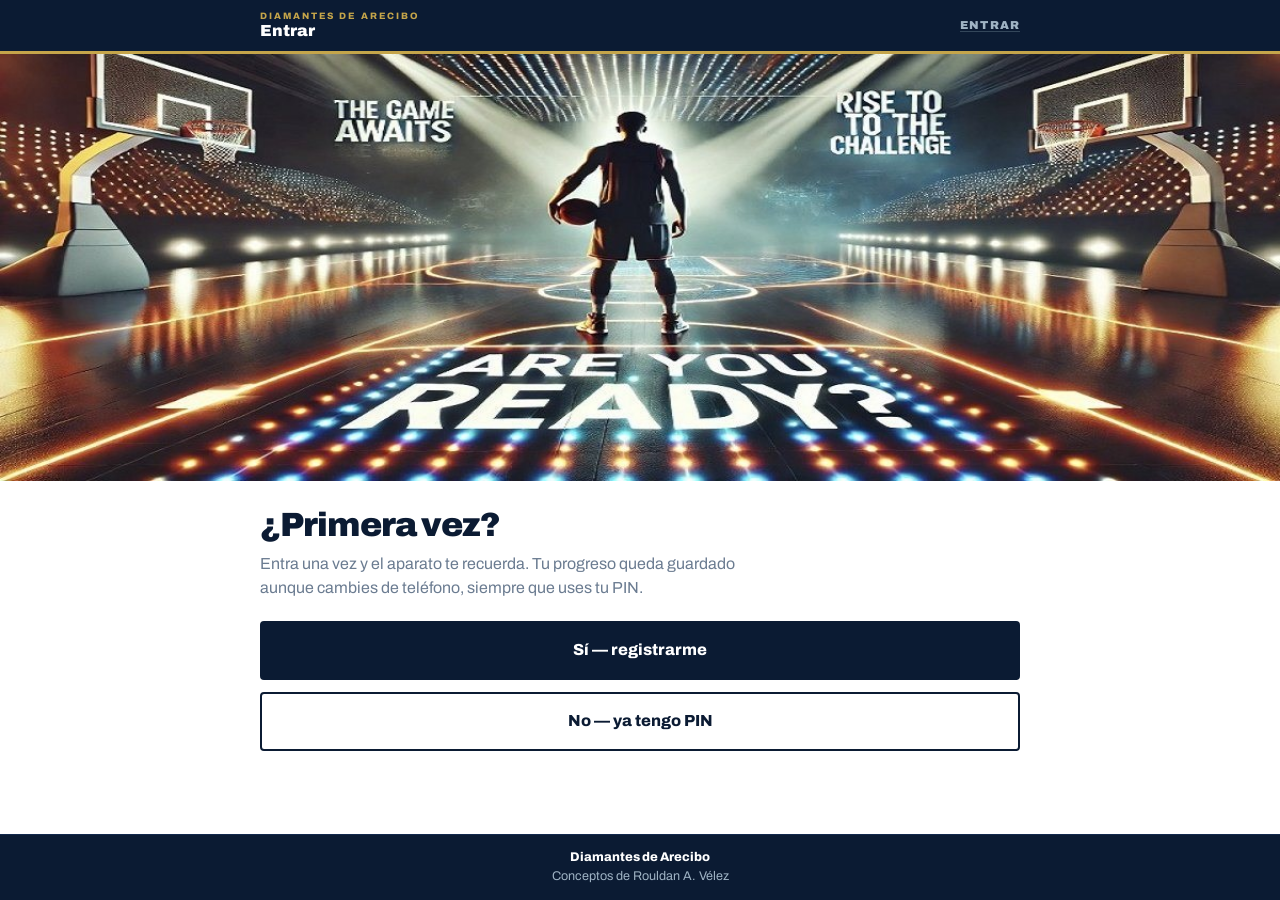
<file: index.html>
<!doctype html>
<html lang="es">
<head>
<meta charset="utf-8">
<meta name="viewport" content="width=device-width,initial-scale=1,viewport-fit=cover">
<title>Entrar · Diamantes de Arecibo</title>
<link rel="preconnect" href="https://fonts.googleapis.com">
<link rel="preconnect" href="https://fonts.gstatic.com" crossorigin>
<link href="https://fonts.googleapis.com/css2?family=Archivo:wght@400;500;700;800;900&display=swap" rel="stylesheet">
<link rel="stylesheet" href="shared.css">
<style>
/* El banner va pegado a la barra y ocupa todo el ancho. */
.hero{display:block;width:100%;height:auto;margin:0 0 4px}
main .wrap{padding-top:clamp(14px,3vw,22px)}
</style>
</head>
<body>

<header><div class="wrap bar"></div></header>

<main>
  <img class="hero" src="ready.jpg" alt="Are you ready?">
  <div class="wrap" id="app"></div>
</main>

<footer>
  <b>Diamantes de Arecibo</b>
  Conceptos de Rouldan A. Vélez
</footer>

<script src="dia.js"></script>
<script>
chrome({ title:'Entrar' });

// Already signed in on this device? Go straight to the academy.
(function(){
  var p = me();
  if (p){
    var n = new URLSearchParams(location.search).get('next');
    location.replace(n || 'academia.html');
  }
})();

var next = new URLSearchParams(location.search).get('next') || 'academia.html';
var app = document.getElementById('app');
var mode = null;   // null = escoger, 'new' = registrarse, 'back' = entrar

function draw(){
  if (mode === null){
    app.innerHTML =
      '<h1>¿Primera vez?</h1>' +
      '<p class="lede">Entra una vez y el aparato te recuerda. Tu progreso queda guardado ' +
        'aunque cambies de teléfono, siempre que uses tu PIN.</p>' +
      '<button class="btn" onclick="go(\'new\')">Sí — registrarme</button>' +
      '<button class="btn line" onclick="go(\'back\')">No — ya tengo PIN</button>';
    return;
  }

  if (mode === 'back'){
    app.innerHTML =
      '<h1>Bienvenido de vuelta</h1>' +
      '<label for="pin">Tu PIN</label>' +
      '<input id="pin" class="pin" type="tel" inputmode="numeric" maxlength="4" placeholder="····">' +
      '<div id="nameWrap" style="display:none">' +
        '<label for="name2">Tu nombre</label>' +
        '<input id="name2" type="text" maxlength="40" placeholder="Nombre y apellido">' +
      '</div>' +
      '<button class="btn" onclick="signIn()">Entrar</button>' +
      '<p class="msg" id="msg"></p>' +
      '<button class="btn line" onclick="go(null)">← Atrás</button>';
    return;
  }

  app.innerHTML =
    '<h1>Registrarte</h1>' +
    '<label for="name">Tu nombre</label>' +
    '<input id="name" type="text" maxlength="40" placeholder="Nombre y apellido" autocomplete="name">' +
    '<label for="team">Tu equipo o categoría</label>' +
    '<input id="team" type="text" maxlength="30" placeholder="U14, Varsity, etc.">' +
    '<label for="pin">Escoge un PIN de 4 números</label>' +
    '<input id="pin" class="pin" type="tel" inputmode="numeric" maxlength="4" placeholder="····">' +
    '<p class="mute" style="font-size:.84rem;margin-top:6px">Escoge números que recuerdes. ' +
      'Es lo que usas para entrar desde otro aparato.</p>' +
    '<button class="btn" onclick="join()">Empezar</button>' +
    '<p class="msg" id="msg"></p>' +
    '<button class="btn line" onclick="go(null)">← Atrás</button>';
}

function go(m){ mode = m; draw(); }

function say(text, cls){
  var el = document.getElementById('msg');
  if (el){ el.textContent = text; el.className = 'msg ' + (cls || ''); }
}

function join(){
  var name = document.getElementById('name').value.trim();
  var team = document.getElementById('team').value.trim();
  var pin  = document.getElementById('pin').value.trim();

  if (name.length < 2) return say('Escribe tu nombre.', 'bad');
  if (!/^\d{4}$/.test(pin)) return say('El PIN son 4 números.', 'bad');

  say('Un momento…');
  rpc('dia_join', { p_name: name, p_team: team, p_pin: pin })
    .then(function(r){
      if (!r || !r.ok){
        if (r && r.reason === 'exists') return say('Ese nombre ya está registrado. Entra con tu PIN.', 'bad');
        return say('No se pudo registrar. Intenta otra vez.', 'bad');
      }
      setMe({ id: r.id, name: r.name });
      location.href = next;
    })
    .catch(function(e){ console.error(e); say('No se pudo registrar. Intenta otra vez.', 'bad'); });
}

function signIn(){
  var pin = document.getElementById('pin').value.trim();
  var nameEl = document.getElementById('name2');
  var name = nameEl ? nameEl.value.trim() : '';

  if (!/^\d{4}$/.test(pin)) return say('El PIN son 4 números.', 'bad');

  say('Un momento…');
  rpc('dia_sign_in', { p_pin: pin, p_name: name || null })
    .then(function(r){
      if (!r || !r.ok){
        // more than one player chose the same PIN, which is normal
        if (r && r.reason === 'name'){
          document.getElementById('nameWrap').style.display = 'block';
          return say('Más de uno usa ese PIN. ¿Cuál es tu nombre?', 'bad');
        }
        return say('No encontramos ese PIN.', 'bad');
      }
      setMe({ id: r.id, name: r.name });
      location.href = next;
    })
    .catch(function(e){ console.error(e); say('No se pudo entrar. Intenta otra vez.', 'bad'); });
}

draw();
</script>
</body>
</html>
</file>
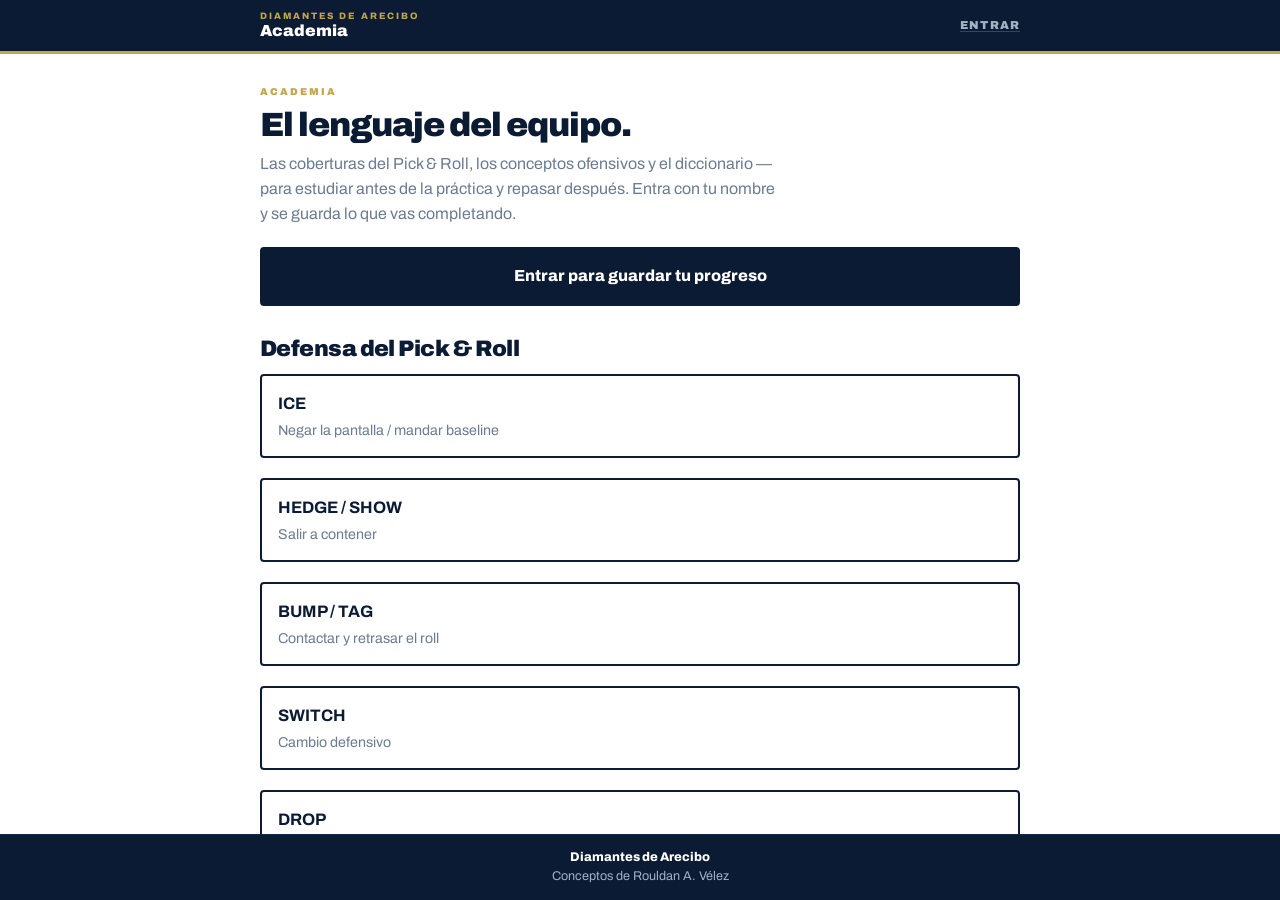
<file: academia.html>
<!doctype html>
<html lang="es">
<head>
<meta charset="utf-8">
<meta name="viewport" content="width=device-width,initial-scale=1,viewport-fit=cover">
<title>Academia Diamantes de Arecibo</title>
<meta name="description" content="Los conceptos del equipo, para estudiar y practicar: coberturas del Pick & Roll, conceptos ofensivos y el diccionario.">
<link rel="preconnect" href="https://fonts.googleapis.com">
<link rel="preconnect" href="https://fonts.gstatic.com" crossorigin>
<link href="https://fonts.googleapis.com/css2?family=Archivo:wght@400;500;700;800;900&display=swap" rel="stylesheet">
<link rel="stylesheet" href="shared.css">
</head>
<body>

<header><div class="wrap bar"></div></header>

<main>
  <div class="wrap">
    <div class="kick">Academia</div>
    <h1>El lenguaje del equipo.</h1>
    <p class="lede">Las coberturas del Pick &amp; Roll, los conceptos ofensivos y el diccionario —
      para estudiar antes de la práctica y repasar después. Entra con tu nombre y se guarda lo que
      vas completando.</p>

    <div id="hello"></div>

    <h2>Defensa del Pick &amp; Roll</h2>
    <div class="grid" id="def"></div>

    <h2>Ataque</h2>
    <div class="grid" id="off"></div>

    <h2>Ponte a prueba</h2>
    <a class="card" href="quiz.html">
      <b>Preguntas</b>
      <span>32 preguntas con explicación, en el lenguaje del equipo</span>
    </a>
    <a class="card" href="coach.html">
      <b>Para el coach</b>
      <span>Quién ha estudiado qué, y los resultados del equipo</span>
    </a>
  </div>
</main>

<footer>
  <b>Diamantes de Arecibo</b>
  Conceptos de Rouldan A. Vélez
</footer>

<script src="dia.js"></script>
<script src="lessons.js"></script>
<script>
var p = chrome({ title:'Academia' });
var done = seenLocally();

document.getElementById('hello').innerHTML = p
  ? ''
  : '<a class="btn" href="index.html">Entrar para guardar tu progreso</a>';

function cardFor(l){
  return '<a class="card" href="leccion.html?l=' + l.id + '">' +
           '<b>' + l.name + (done[l.id] ? ' <span class="done">✓</span>' : '') + '</b>' +
           '<span>' + (l.sub || l.blurb) + '</span>' +
         '</a>';
}

document.getElementById('def').innerHTML =
  LESSONS.filter(function(l){ return l.side === 'DEF'; }).map(cardFor).join('');
document.getElementById('off').innerHTML =
  LESSONS.filter(function(l){ return l.side === 'OFF'; }).map(cardFor).join('');
</script>
</body>
</html>
</file>
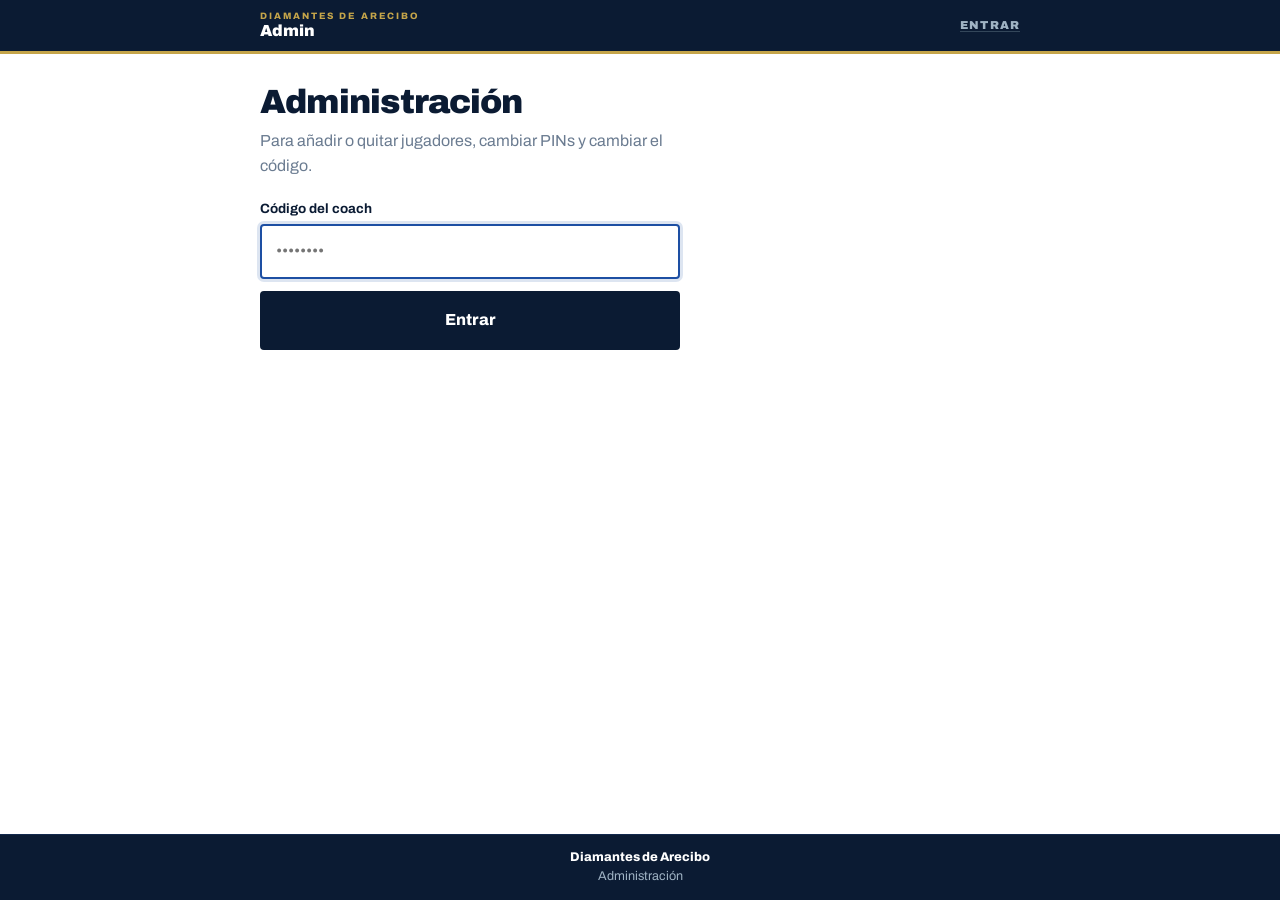
<file: admin.html>
<!doctype html>
<html lang="es">
<head>
<meta charset="utf-8">
<meta name="viewport" content="width=device-width,initial-scale=1,viewport-fit=cover">
<title>Admin · Diamantes de Arecibo</title>
<link rel="preconnect" href="https://fonts.googleapis.com">
<link rel="preconnect" href="https://fonts.gstatic.com" crossorigin>
<link href="https://fonts.googleapis.com/css2?family=Archivo:wght@400;500;700;800;900&display=swap" rel="stylesheet">
<link rel="stylesheet" href="shared.css">
<style>
.mini{border:1.5px solid var(--line);background:#fff;color:var(--ink);border-radius:3px;
  padding:6px 10px;font:inherit;font-size:.76rem;font-weight:800;cursor:pointer}
.mini:hover{border-color:var(--ink)}
.mini.bad{color:var(--bad);border-color:rgba(168,50,63,.35)}
.mini.bad:hover{border-color:var(--bad)}
.lock{max-width:420px}
.panel{border:2px solid var(--line);border-radius:4px;padding:16px 18px;margin:14px 0}
.panel h3{margin:0 0 4px}
.panel p{font-size:.9rem;color:var(--mute)}
</style>
</head>
<body>

<header><div class="wrap bar"></div></header>

<main>
  <div class="wrap" id="app"><p class="mute">Cargando…</p></div>
</main>

<footer>
  <b>Diamantes de Arecibo</b>
  Administración
</footer>

<script src="dia.js"></script>
<script>
chrome({ title:'Admin' });

// El código vive sólo en esta pestaña. Cerrar la pestaña lo olvida,
// que es lo que queremos en una computadora compartida.
function code(){ try { return sessionStorage.getItem('dia-coach') || ''; } catch(e){ return ''; } }
function keep(c){ try { sessionStorage.setItem('dia-coach', c); } catch(e){} }
function forget(){ try { sessionStorage.removeItem('dia-coach'); } catch(e){} }

var app = document.getElementById('app');

function say(text, cls){
  var el = document.getElementById('msg');
  if (el){ el.textContent = text; el.className = 'msg ' + (cls || ''); }
}

// ---------- la puerta ----------
function lock(){
  app.innerHTML =
    '<div class="lock">' +
      '<h1>Administración</h1>' +
      '<p class="lede">Para añadir o quitar jugadores, cambiar PINs y cambiar el código.</p>' +
      '<label for="c">Código del coach</label>' +
      '<input id="c" type="password" placeholder="••••••••">' +
      '<button class="btn" onclick="unlock()">Entrar</button>' +
      '<p class="msg" id="msg"></p>' +
    '</div>';
  var el = document.getElementById('c');
  el.focus();
  el.addEventListener('keydown', function(e){ if (e.key === 'Enter') unlock(); });
}

var ROLE = { admin:false, coach:false };

function unlock(){
  var c = (document.getElementById('c').value || '').trim();
  if (!c) return say('Escribe el código.', 'bad');

  say('Un momento…');
  rpc('dia_who', { p_code: c })
    .then(function(r){
      if (!r || (!r.admin && !r.coach)) return say('Código incorrecto.', 'bad');
      ROLE = { admin: !!r.admin, coach: !!r.coach };
      keep(c);
      try { sessionStorage.setItem('dia-role', JSON.stringify(ROLE)); } catch(e){}
      load();
    })
    .catch(function(e){ console.error(e); say('No se pudo verificar.', 'bad'); });
}

// ---------- la página ----------
function load(){
  app.innerHTML = '<p class="mute">Cargando…</p>';

  Promise.all([
    api('dia_players?select=id,name,team,created_at&order=name.asc'),
    api('dia_progress?select=player_id,lesson'),
    api('dia_quiz?select=player_id,correct,total')
  ])
  .then(function(res){
    var players = res[0] || [], progress = res[1] || [], quizzes = res[2] || [];

    var lessons = {}, best = {};
    progress.forEach(function(r){
      (lessons[r.player_id] = lessons[r.player_id] || {})[r.lesson] = 1;
    });
    quizzes.forEach(function(q){
      var pct = Math.round(q.correct / Math.max(1, q.total) * 100);
      if (!best[q.player_id] || pct > best[q.player_id]) best[q.player_id] = pct;
    });

    app.innerHTML =
      '<h1>Administración</h1>' +
      '<p class="lede">' + players.length + ' jugador' + (players.length === 1 ? '' : 'es') +
        ' registrado' + (players.length === 1 ? '' : 's') + '. ' +
        (ROLE.admin ? 'Entraste como admin.' : 'Entraste como coach.') + '</p>' +

      '<button class="btn" onclick="addPlayer()">+ Añadir jugador</button>' +

      (players.length
        ? '<table><tr><th>Jugador</th><th>Equipo</th><th>Lecc.</th><th>Nota</th><th></th></tr>' +
            players.map(function(p){
              var n = Object.keys(lessons[p.id] || {}).length;
              return '<tr>' +
                '<td><b>' + esc(p.name) + '</b></td>' +
                '<td class="mute">' + esc(p.team || '—') + '</td>' +
                '<td>' + n + '</td>' +
                '<td>' + (best[p.id] === undefined ? '<span class="mute">—</span>' : best[p.id] + '%') + '</td>' +
                '<td style="white-space:nowrap">' +
                  '<button class="mini" onclick="resetPin(\'' + p.id + '\',' + q(p.name) + ')">PIN</button> ' +
                  '<button class="mini bad" onclick="removePlayer(\'' + p.id + '\',' + q(p.name) + ')">Borrar</button>' +
                '</td>' +
              '</tr>';
            }).join('') +
          '</table>'
        : '<p class="mute">Todavía no hay nadie.</p>') +

      (ROLE.admin
        ? '<div class="panel">' +
            '<h3>Código del coach</h3>' +
            '<p>El que usa el coach para entrar aquí. Sólo tú puedes cambiarlo.</p>' +
            '<label for="n1">Código nuevo del coach</label>' +
            '<input id="n1" type="password" placeholder="mínimo 4 caracteres">' +
            '<button class="btn line" onclick="changeCode()">Cambiar el del coach</button>' +
          '</div>' +
          '<div class="panel">' +
            '<h3>Tu código de admin</h3>' +
            '<p>El tuyo. Apúntalo: no se puede recuperar.</p>' +
            '<label for="n2">Código nuevo de admin</label>' +
            '<input id="n2" type="password" placeholder="mínimo 6 caracteres">' +
            '<button class="btn line" onclick="changeAdmin()">Cambiar el mío</button>' +
          '</div>'
        : '') +

      '<p class="msg" id="msg"></p>' +
      '<button class="btn line" onclick="out()">Cerrar sesión de admin</button>' +
      '<a class="btn line" href="coach.html">Ver el panel del coach</a>';
  })
  .catch(function(e){
    console.error(e);
    app.innerHTML = '<p class="mute">No se pudieron cargar los datos.</p>';
  });
}

function call(fn, args){
  args.p_code = code();
  return rpc(fn, args).then(function(r){
    if (r && r.ok === false && r.reason === 'code'){
      forget();
      lock();
      say('El código cambió. Entra otra vez.', 'bad');
      return null;
    }
    return r;
  });
}

function addPlayer(){
  var name = prompt('Nombre del jugador:');
  if (!name) return;
  var team = prompt('Equipo o categoría (opcional):') || '';
  var pin  = prompt('PIN de 4 números (opcional):') || '';

  call('dia_coach_add', { p_name: name, p_team: team, p_pin: pin })
    .then(function(r){
      if (!r) return;
      if (!r.ok) return alert(r.reason === 'exists' ? 'Ese nombre ya existe.' : 'No se pudo añadir.');
      load();
    })
    .catch(function(e){ console.error(e); alert('No se pudo añadir.'); });
}

function removePlayer(id, name){
  if (!confirm('¿Borrar a ' + name + '? Se pierde su progreso y sus notas.')) return;
  call('dia_coach_remove', { p_player: id })
    .then(function(r){ if (r && r.ok) load(); })
    .catch(function(e){ console.error(e); alert('No se pudo borrar.'); });
}

function resetPin(id, name){
  var pin = prompt('PIN nuevo para ' + name + ' (4 números, o vacío para quitarlo):');
  if (pin === null) return;
  if (pin && !/^\d{4}$/.test(pin)) return alert('El PIN son 4 números.');
  call('dia_coach_pin', { p_player: id, p_pin: pin })
    .then(function(r){ if (r && r.ok) alert('PIN cambiado.'); })
    .catch(function(e){ console.error(e); alert('No se pudo cambiar.'); });
}

function changeCode(){
  var nuevo = (document.getElementById('n1').value || '').trim();
  if (nuevo.length < 4) return say('El código del coach necesita al menos 4 caracteres.', 'bad');

  rpc('dia_set_code', { p_code: code(), p_new: nuevo })
    .then(function(r){
      if (!r || !r.ok){
        return say(r && r.reason === 'short' ? 'Demasiado corto.' : 'No se pudo cambiar.', 'bad');
      }
      document.getElementById('n1').value = '';
      say('Código del coach cambiado. Díselo.', 'ok');
    })
    .catch(function(e){ console.error(e); say('No se pudo cambiar.', 'bad'); });
}

function changeAdmin(){
  var nuevo = (document.getElementById('n2').value || '').trim();
  if (nuevo.length < 6) return say('Tu código necesita al menos 6 caracteres.', 'bad');

  rpc('dia_set_admin', { p_code: code(), p_new: nuevo })
    .then(function(r){
      if (!r || !r.ok){
        return say(r && r.reason === 'short' ? 'Demasiado corto.' : 'No se pudo cambiar.', 'bad');
      }
      keep(nuevo);                       // sigues dentro con el nuevo
      document.getElementById('n2').value = '';
      say('Tu código cambió. Apúntalo — no se puede recuperar.', 'ok');
    })
    .catch(function(e){ console.error(e); say('No se pudo cambiar.', 'bad'); });
}

function out(){
  forget();
  try { sessionStorage.removeItem('dia-role'); } catch(e){}
  ROLE = { admin:false, coach:false };
  lock();
}

function q(s){ return "'" + String(s).replace(/\\/g,'\\\\').replace(/'/g,"\\'") + "'"; }

function esc(s){
  return String(s == null ? '' : s).replace(/[&<>"']/g, function(m){
    return { '&':'&amp;', '<':'&lt;', '>':'&gt;', '"':'&quot;', "'":'&#39;' }[m];
  });
}

// vuelve directo si el código sigue en esta pestaña
if (code()){
  try { ROLE = JSON.parse(sessionStorage.getItem('dia-role') || 'null') || ROLE; } catch(e){}
  load();
} else {
  lock();
}
</script>
</body>
</html>
</file>
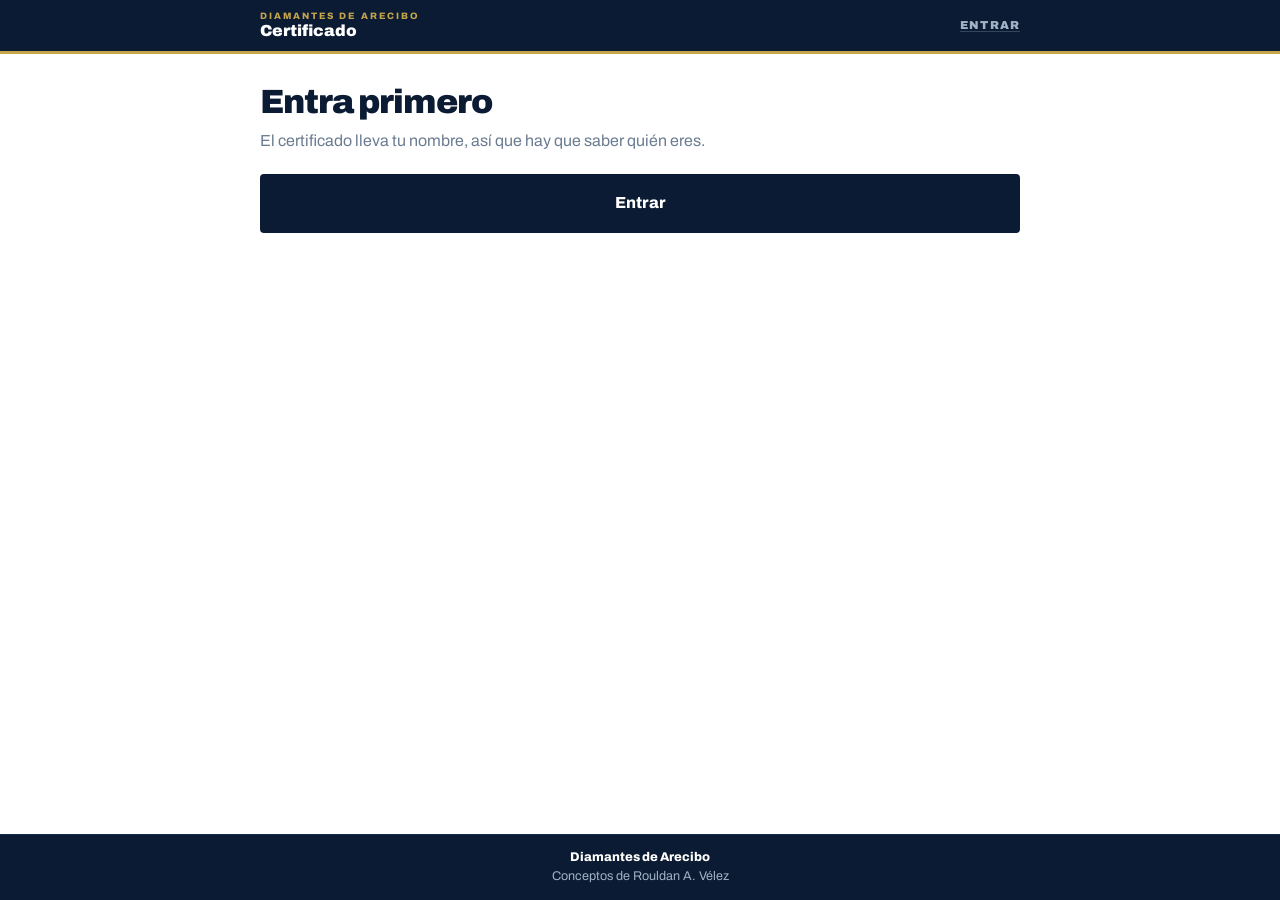
<file: certificado.html>
<!doctype html>
<html lang="es">
<head>
<meta charset="utf-8">
<meta name="viewport" content="width=device-width,initial-scale=1,viewport-fit=cover">
<title>Certificado · Diamantes de Arecibo</title>
<link rel="preconnect" href="https://fonts.googleapis.com">
<link rel="preconnect" href="https://fonts.gstatic.com" crossorigin>
<link href="https://fonts.googleapis.com/css2?family=Archivo:wght@400;500;700;800;900&display=swap" rel="stylesheet">
<link rel="stylesheet" href="shared.css">
<style>
/* El certificado: pensado para verse en pantalla y para imprimir. */
.cert{
  border:3px solid var(--ink);border-radius:6px;padding:clamp(22px,5vw,40px);
  text-align:center;background:#fff;position:relative;margin:6px 0 16px;
}
.cert::after{
  content:'';position:absolute;inset:9px;border:1px solid var(--gold);border-radius:3px;
  pointer-events:none;
}
.cert .crest{font-size:.6rem;font-weight:900;letter-spacing:.3em;text-transform:uppercase;
  color:var(--gold);margin-bottom:14px}
.cert .what{font-size:.7rem;font-weight:900;letter-spacing:.24em;text-transform:uppercase;
  color:var(--mute);margin-bottom:6px}
.cert .who{font-size:clamp(1.6rem,6vw,2.6rem);font-weight:900;letter-spacing:-.03em;
  line-height:1.1;margin:0 0 4px}
.cert .rule{width:70px;height:3px;background:var(--gold);margin:14px auto}
.cert .set{font-size:clamp(1.05rem,3.2vw,1.3rem);font-weight:800;margin-bottom:4px}
.cert .score{font-size:.95rem;color:var(--mute)}
.cert .feet{display:flex;justify-content:space-between;gap:14px;margin-top:26px;
  font-size:.74rem;color:var(--mute);text-align:left;flex-wrap:wrap}
.cert .feet b{display:block;color:var(--ink);font-size:.82rem}
@media print{
  html,body{height:auto;overflow:visible;background:#fff}
  header,footer,.noprint{display:none!important}
  main{overflow:visible}
  main .wrap{padding:0}
  .cert{border-color:#000}
}
</style>
</head>
<body>

<header><div class="wrap bar"></div></header>

<main>
  <div class="wrap" id="app"></div>
</main>

<footer>
  <b>Diamantes de Arecibo</b>
  Conceptos de Rouldan A. Vélez
</footer>

<script src="dia.js"></script>
<script>
chrome({ title:'Certificado' });

var SET_NAMES = {
  all:   'Conceptos del Pick & Roll — completo',
  def:   'Defensa del Pick & Roll',
  off:   'Conceptos ofensivos',
  quick: 'Repaso rápido'
};

var q = new URLSearchParams(location.search);
var setKey = q.get('s') || 'all';
var correct = parseInt(q.get('c'), 10);
var total = parseInt(q.get('t'), 10);
var p = me();
var app = document.getElementById('app');

var pct = (total > 0) ? Math.round(correct / total * 100) : 0;

if (!p){
  app.innerHTML = '<h1>Entra primero</h1>' +
    '<p class="lede">El certificado lleva tu nombre, así que hay que saber quién eres.</p>' +
    '<a class="btn" href="index.html?next=quiz.html">Entrar</a>';
} else if (!(total > 0) || pct < 80){
  app.innerHTML = '<h1>Todavía no</h1>' +
    '<p class="lede">El certificado se gana con 80% o más en un grupo de preguntas.</p>' +
    '<a class="btn" href="quiz.html">Hacer las preguntas</a>';
} else {
  var hoy = new Date().toLocaleDateString('es-PR', { day:'numeric', month:'long', year:'numeric' });

  app.innerHTML =
    '<div class="cert">' +
      '<div class="crest">Diamantes de Arecibo</div>' +
      '<div class="what">Certificado de dominio</div>' +
      '<h1 class="who">' + esc(p.name) + '</h1>' +
      '<div class="rule"></div>' +
      '<div class="set">' + (SET_NAMES[setKey] || setKey) + '</div>' +
      '<div class="score">' + correct + ' de ' + total + ' · ' + pct + '%</div>' +
      '<div class="feet">' +
        '<div><b>' + hoy + '</b>Fecha</div>' +
        '<div style="text-align:right"><b>Rouldan A. Vélez</b>Conceptos del equipo</div>' +
      '</div>' +
    '</div>' +
    '<div class="noprint">' +
      '<button class="btn" onclick="window.print()">Imprimir o guardar en PDF</button>' +
      '<a class="btn line" href="quiz.html">Otro grupo de preguntas</a>' +
      '<a class="btn line" href="academia.html">← Academia</a>' +
    '</div>';
}

function esc(s){
  return String(s == null ? '' : s).replace(/[&<>"']/g, function(m){
    return { '&':'&amp;', '<':'&lt;', '>':'&gt;', '"':'&quot;', "'":'&#39;' }[m];
  });
}
</script>
</body>
</html>
</file>
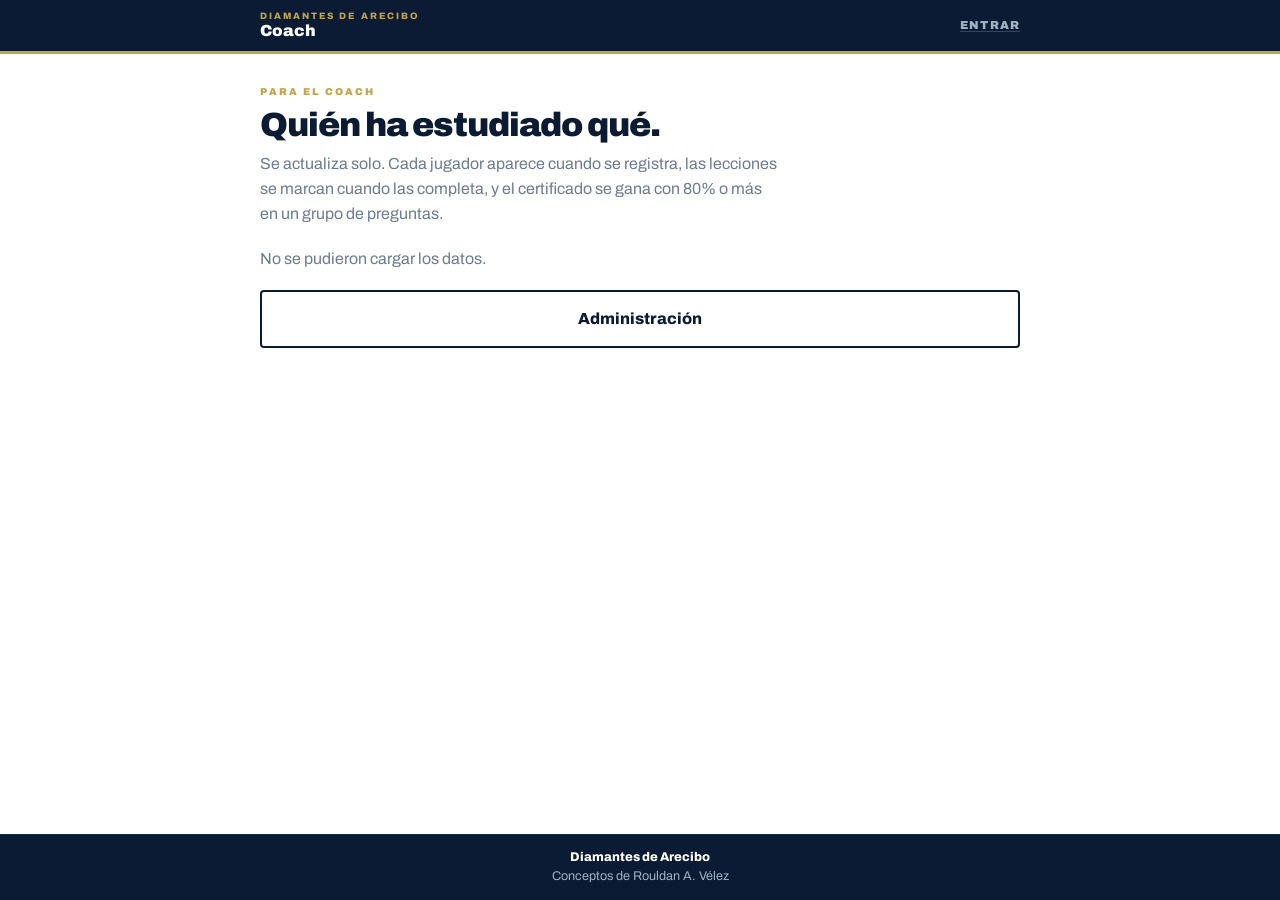
<file: coach.html>
<!doctype html>
<html lang="es">
<head>
<meta charset="utf-8">
<meta name="viewport" content="width=device-width,initial-scale=1,viewport-fit=cover">
<title>Para el coach · Diamantes de Arecibo</title>
<link rel="preconnect" href="https://fonts.googleapis.com">
<link rel="preconnect" href="https://fonts.gstatic.com" crossorigin>
<link href="https://fonts.googleapis.com/css2?family=Archivo:wght@400;500;700;800;900&display=swap" rel="stylesheet">
<link rel="stylesheet" href="shared.css">
<style>
.mini{border:1.5px solid var(--line);background:#fff;color:var(--ink);border-radius:3px;
  padding:5px 9px;font:inherit;font-size:.74rem;font-weight:800;cursor:pointer}
.mini:hover{border-color:var(--ink)}
.mini.bad{color:var(--bad);border-color:rgba(168,50,63,.35)}
.mini.bad:hover{border-color:var(--bad)}
</style>
</head>
<body>

<header><div class="wrap bar"></div></header>

<main>
  <div class="wrap">
    <div class="kick">Para el coach</div>
    <h1>Quién ha estudiado qué.</h1>
    <p class="lede">Se actualiza solo. Cada jugador aparece cuando se registra, las lecciones
      se marcan cuando las completa, y el certificado se gana con 80% o más en un grupo
      de preguntas.</p>
    <div id="out"><p class="mute">Cargando…</p></div>
    <a class="btn line" href="admin.html" style="margin-top:18px">Administración</a>
  </div>
</main>

<footer>
  <b>Diamantes de Arecibo</b>
  Conceptos de Rouldan A. Vélez
</footer>

<script src="dia.js"></script>
<script src="lessons.js"></script>
<script>
chrome({ title:'Coach' });

// El código se guarda solo mientras la pestaña esté abierta.
function coachCode(){
  try { return sessionStorage.getItem('dia-coach') || ''; } catch(e){ return ''; }
}
function setCoachCode(c){
  try { sessionStorage.setItem('dia-coach', c); } catch(e){}
}

function askCode(){
  var c = prompt('Código del coach:');
  if (c === null) return null;
  c = c.trim();            // a space pasted on the end should not fail
  if (!c) return null;
  setCoachCode(c);
  return c;
}

// Every action sends the code; the database decides whether it counts.
function coachCall(fn, args){
  var c = coachCode() || askCode();
  if (!c) return Promise.resolve(null);
  args.p_code = c;
  return rpc(fn, args).then(function(r){
    if (r && r.ok === false && r.reason === 'code'){
      try { sessionStorage.removeItem('dia-coach'); } catch(e){}
      alert('Código incorrecto.');
      return null;
    }
    return r;
  });
}

function addPlayer(){
  var name = prompt('Nombre del jugador:');
  if (!name) return;
  var team = prompt('Equipo o categoría (opcional):') || '';
  var pin  = prompt('PIN de 4 números (opcional — lo puede poner él después):') || '';

  coachCall('dia_coach_add', { p_name: name, p_team: team, p_pin: pin })
    .then(function(r){
      if (!r) return;
      if (!r.ok){
        alert(r.reason === 'exists' ? 'Ese nombre ya está registrado.' : 'No se pudo añadir.');
        return;
      }
      location.reload();
    })
    .catch(function(e){ console.error(e); alert('No se pudo añadir.'); });
}

function removePlayer(id, name){
  if (!confirm('¿Borrar a ' + name + '? Se pierde su progreso y sus notas.')) return;
  coachCall('dia_coach_remove', { p_player: id })
    .then(function(r){ if (r && r.ok) location.reload(); })
    .catch(function(e){ console.error(e); alert('No se pudo borrar.'); });
}

function resetPin(id, name){
  var pin = prompt('PIN nuevo para ' + name + ' (4 números):');
  if (pin === null) return;
  if (pin && !/^\d{4}$/.test(pin)) return alert('El PIN son 4 números.');
  coachCall('dia_coach_pin', { p_player: id, p_pin: pin })
    .then(function(r){ if (r && r.ok) alert('PIN cambiado.'); })
    .catch(function(e){ console.error(e); alert('No se pudo cambiar.'); });
}

var out = document.getElementById('out');

Promise.all([
  api('dia_players?select=id,name,team&order=name.asc'),
  api('dia_progress?select=player_id,lesson'),
  api('dia_quiz?select=player_id,set_key,correct,total,taken_at&order=taken_at.desc')
])
.then(function(res){
  var players = res[0] || [], progress = res[1] || [], quizzes = res[2] || [];

  if (!players.length){
    out.innerHTML = '<p class="mute">Todavía no se ha registrado nadie. ' +
      'Comparte el enlace con el equipo.</p>' +
      '<button class="btn" onclick="addPlayer()">+ Añadir jugador</button>';
    return;
  }

  var doneBy = {};
  progress.forEach(function(r){
    (doneBy[r.player_id] = doneBy[r.player_id] || {})[r.lesson] = 1;
  });

  // the best score each player has posted, which is what a coach asks
  var bestBy = {}, passedBy = {};
  quizzes.forEach(function(q){
    var pct = Math.round(q.correct / Math.max(1, q.total) * 100);
    if (!bestBy[q.player_id] || pct > bestBy[q.player_id]) bestBy[q.player_id] = pct;
    // 80% earns the certificate for that group
    if (pct >= 80){
      (passedBy[q.player_id] = passedBy[q.player_id] || {})[q.set_key] = 1;
    }
  });

  var SET_SHORT = { def:'Defensa', off:'Ataque', all:'Completo', quick:'Rápido' };

  var total = LESSONS.length;

  var rows = players.map(function(p){
    var done = Object.keys(doneBy[p.id] || {}).length;
    var best = bestBy[p.id];
    var certs = Object.keys(passedBy[p.id] || {})
      .map(function(k){ return SET_SHORT[k] || k; });

    return '<tr>' +
      '<td><b>' + esc(p.name) + '</b>' + (p.team ? '<br><span class="mute" style="font-size:.84rem">' + esc(p.team) + '</span>' : '') + '</td>' +
      '<td>' + done + ' / ' + total + '</td>' +
      '<td>' + (best === undefined ? '<span class="mute">—</span>' : best + '%') + '</td>' +
      '<td>' + (certs.length
                 ? '<span style="color:var(--good);font-weight:800">' + certs.join(' · ') + '</span>'
                 : '<span class="mute">—</span>') + '</td>' +
      '<td style="white-space:nowrap">' +
        '<button class="mini" onclick="resetPin(\'' + p.id + '\',\'' + esc(p.name).replace(/'/g,"\\'") + '\')">PIN</button> ' +
        '<button class="mini bad" onclick="removePlayer(\'' + p.id + '\',\'' + esc(p.name).replace(/'/g,"\\'") + '\')">Borrar</button>' +
      '</td>' +
    '</tr>';
  }).join('');

  // which lessons the team as a whole has not done
  var perLesson = LESSONS.map(function(l){
    var n = players.filter(function(p){ return (doneBy[p.id] || {})[l.id]; }).length;
    return { name: l.name, n: n };
  }).sort(function(a, b){ return a.n - b.n; });

  out.innerHTML =
    '<button class="btn" onclick="addPlayer()">+ Añadir jugador</button>' +
    '<table><tr><th>Jugador</th><th>Lecciones</th><th>Mejor nota</th><th>Certificados</th><th></th></tr>' +
      rows + '</table>' +

    '<h2>Por lección</h2>' +
    '<table><tr><th>Lección</th><th>Lo estudiaron</th></tr>' +
      perLesson.map(function(l){
        return '<tr><td>' + l.name + '</td><td>' + l.n + ' / ' + players.length + '</td></tr>';
      }).join('') +
    '</table>' +

    '<h2>Últimas pruebas</h2>' +
    (quizzes.length
      ? '<table><tr><th>Jugador</th><th>Grupo</th><th>Nota</th></tr>' +
          quizzes.slice(0, 15).map(function(q){
            var who = players.filter(function(p){ return p.id === q.player_id; })[0];
            return '<tr><td>' + esc(who ? who.name : '—') + '</td><td>' + esc(q.set_key) + '</td>' +
                   '<td>' + q.correct + ' / ' + q.total + '</td></tr>';
          }).join('') +
        '</table>'
      : '<p class="mute">Todavía nadie ha hecho las preguntas.</p>');
})
.catch(function(e){
  console.error(e);
  out.innerHTML = '<p class="mute">No se pudieron cargar los datos.</p>';
});

function esc(s){
  return String(s == null ? '' : s).replace(/[&<>"']/g, function(m){
    return { '&':'&amp;', '<':'&lt;', '>':'&gt;', '"':'&quot;', "'":'&#39;' }[m];
  });
}
</script>
</body>
</html>
</file>
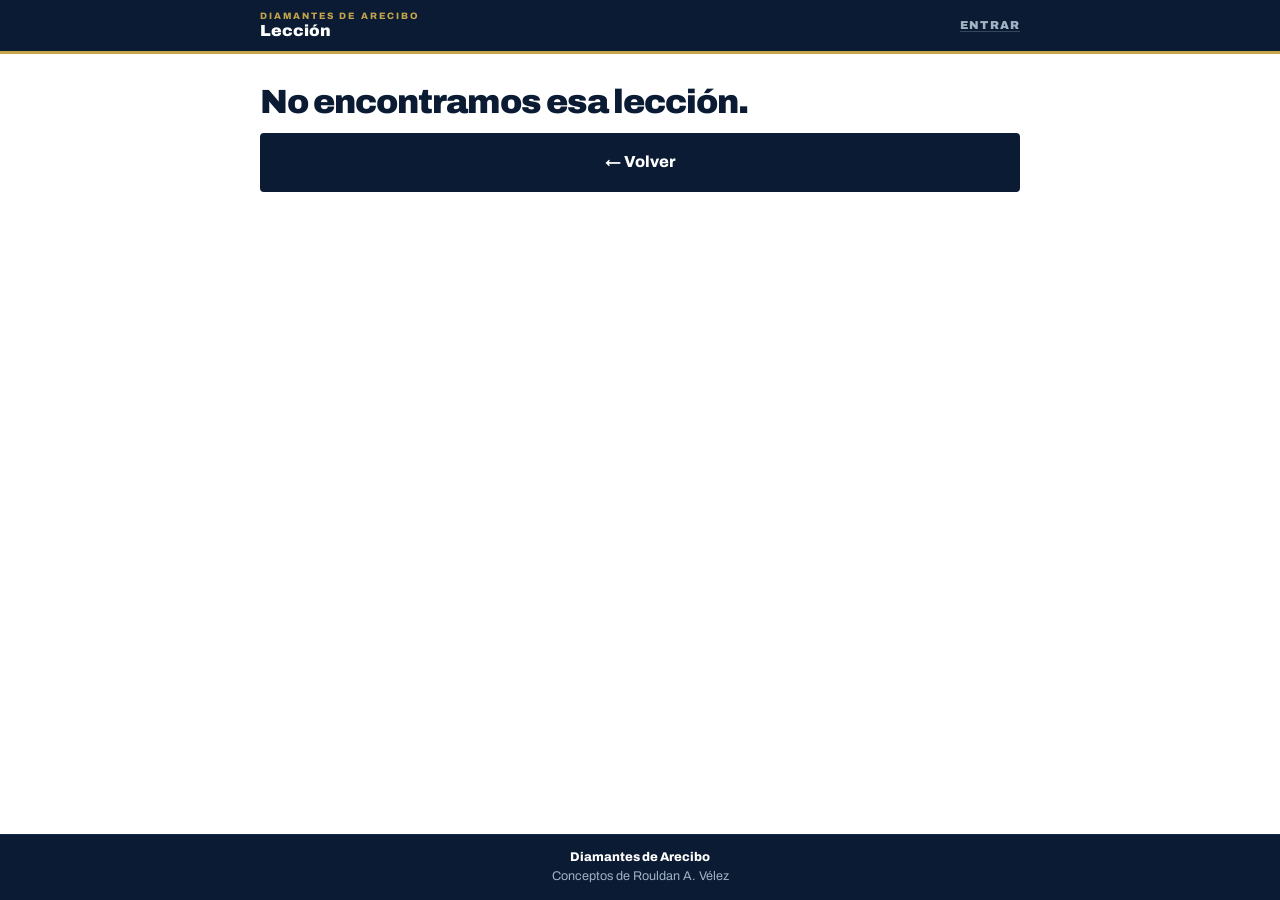
<file: leccion.html>
<!doctype html>
<html lang="es">
<head>
<meta charset="utf-8">
<meta name="viewport" content="width=device-width,initial-scale=1,viewport-fit=cover">
<title>Lección · Diamantes de Arecibo</title>
<link rel="preconnect" href="https://fonts.googleapis.com">
<link rel="preconnect" href="https://fonts.gstatic.com" crossorigin>
<link href="https://fonts.googleapis.com/css2?family=Archivo:wght@400;500;700;800;900&display=swap" rel="stylesheet">
<link rel="stylesheet" href="shared.css">
</head>
<body>

<header><div class="wrap bar"></div></header>

<main>
  <div class="wrap" id="app"></div>
</main>

<footer>
  <b>Diamantes de Arecibo</b>
  Conceptos de Rouldan A. Vélez
</footer>

<script src="dia.js"></script>
<script src="lessons.js"></script>
<script>
chrome({ title:'Lección' });

var id = new URLSearchParams(location.search).get('l');
var l = lessonById(id);
var app = document.getElementById('app');

if (!l){
  app.innerHTML = '<h1>No encontramos esa lección.</h1>' +
    '<a class="btn" href="index.html">← Volver</a>';
} else {
  var html =
    '<div class="kick">' + (l.side === 'DEF' ? 'Defensa del Pick &amp; Roll' : 'Ataque') + '</div>' +
    '<h1>' + l.name + '</h1>' +
    (l.sub ? '<p class="lede">' + l.sub + (l.blurb ? ' — ' + l.blurb : '') + '</p>' : '');

  if (l.chain){
    html += '<div class="chain">' +
      l.chain.map(function(c, i){
        return (i ? '<em>→</em>' : '') + '<i>' + c + '</i>';
      }).join('') + '</div>';
  }

  if (l.points){
    html += '<table><tr><th>Quién</th><th>Qué hace</th></tr>' +
      l.points.map(function(p){
        return '<tr><td style="width:34%"><b>' + p[0] + '</b></td><td>' + p[1] + '</td></tr>';
      }).join('') + '</table>';
  }

  if (l.key){
    html += '<div class="key"><b>Idea clave</b><p>' + l.key + '</p></div>';
  }

  if (l.attack){
    html += '<h2>' + (l.side === 'DEF' ? 'Cómo se ataca esta cobertura' : 'En la cancha') + '</h2>' +
      '<ul class="points">' + l.attack.map(function(a){ return '<li>' + a + '</li>'; }).join('') + '</ul>';
  }

  if (l.progression){
    html += '<h2>Progresión en práctica</h2><ul class="points">' +
      l.progression.map(function(s){ return '<li>' + s + '</li>'; }).join('') + '</ul>';
  }

  if (l.dict){
    html += '<table><tr><th>Concepto</th><th>Qué es</th><th>Para qué</th></tr>' +
      l.dict.map(function(d){
        return '<tr><td><b>' + d[0] + '</b></td><td>' + d[1] + '</td><td class="mute">' + d[2] + '</td></tr>';
      }).join('') + '</table>';
  }

  // what comes next, so a player moves through rather than stopping
  var same = LESSONS.filter(function(x){ return x.side === l.side; });
  var at = same.indexOf(l);
  var nxt = same[at + 1];

  html += '<button class="btn" onclick="finish()" id="doneBtn">Lo estudié</button>' +
          (nxt ? '<a class="btn line" href="leccion.html?l=' + nxt.id + '">Siguiente: ' + nxt.name + '</a>' : '') +
          '<a class="btn line" href="academia.html">← Todas las lecciones</a>' +
          '<p class="msg" id="msg"></p>';

  app.innerHTML = html;
}

function finish(){
  markSeen(id);
  var b = document.getElementById('doneBtn');
  b.textContent = '✓ Guardado';
  b.disabled = true;
  var p = me();
  document.getElementById('msg').textContent = p
    ? 'Queda guardado en tu progreso.'
    : 'Guardado en este aparato. Entra con tu PIN para guardarlo de verdad.';
  document.getElementById('msg').className = 'msg ok';
}
</script>
</body>
</html>
</file>
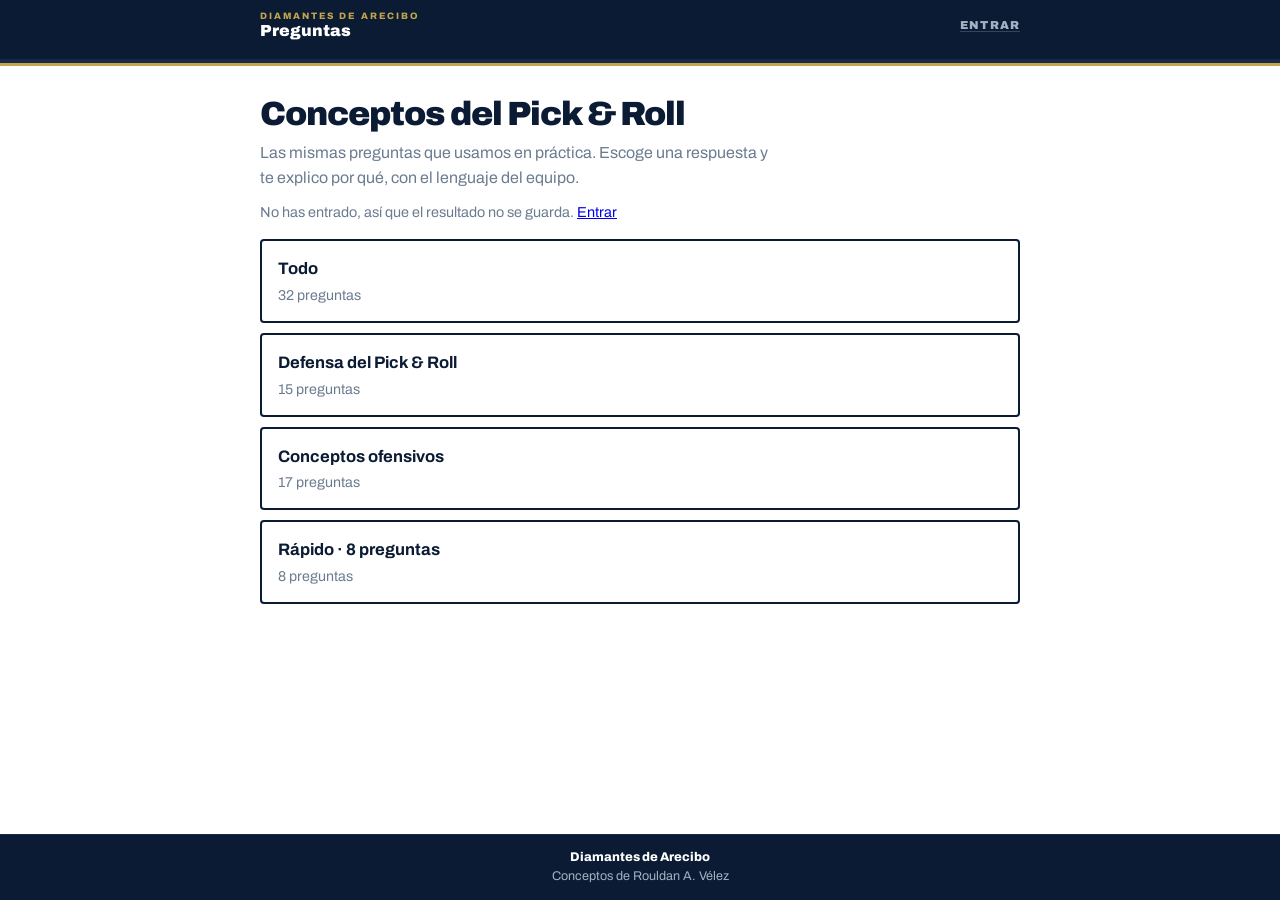
<file: quiz.html>
<!doctype html>
<html lang="es">
<head>
<meta charset="utf-8">
<meta name="viewport" content="width=device-width,initial-scale=1,viewport-fit=cover">
<title>Preguntas · Diamantes de Arecibo</title>
<link rel="stylesheet" href="shared.css">
<link rel="preconnect" href="https://fonts.googleapis.com">
<link rel="preconnect" href="https://fonts.gstatic.com" crossorigin>
<link href="https://fonts.googleapis.com/css2?family=Archivo:wght@400;500;700;800;900&display=swap" rel="stylesheet">
<style>
/* only what the quiz needs beyond the shared look */
.progress{height:4px;background:#13294d}
.progress i{display:block;height:100%;background:var(--gold);width:0;transition:width .3s}
.count{font-size:.72rem;font-weight:900;letter-spacing:.14em;text-transform:uppercase;color:#9FB3C4}
.tagrow{display:flex;gap:8px;align-items:center;margin-bottom:10px;flex-wrap:wrap}
.tag{font-size:.62rem;font-weight:900;letter-spacing:.16em;text-transform:uppercase;
  padding:4px 9px;border-radius:3px;background:var(--ink);color:#fff}
.tag.off{background:var(--blue)}
.q{font-size:clamp(1.1rem,3.2vw,1.42rem);font-weight:800;letter-spacing:-.02em;margin:0 0 16px;line-height:1.3}
.opts{display:grid;gap:9px}
.opt{display:flex;gap:11px;align-items:flex-start;text-align:left;width:100%;
  padding:14px 15px;border:2px solid var(--line);border-radius:4px;background:#fff;
  font:inherit;font-size:1rem;cursor:pointer;color:var(--ink)}
.opt:hover:not(:disabled){border-color:var(--ink)}
.opt .k{flex:0 0 24px;height:24px;border-radius:50%;background:var(--tint);border:1.5px solid var(--line);
  font-size:.76rem;font-weight:900;display:grid;place-content:center;color:var(--mute)}
.opt.right{border-color:var(--good);background:rgba(11,122,90,.07)}
.opt.right .k{background:var(--good);border-color:var(--good);color:#fff}
.opt.wrong{border-color:var(--bad);background:rgba(168,50,63,.06)}
.opt.wrong .k{background:var(--bad);border-color:var(--bad);color:#fff}
.opt:disabled{cursor:default}
.why{margin-top:16px;border-left:4px solid var(--gold);background:var(--tint);padding:14px 16px}
.why b{display:block;margin-bottom:4px}
.why p{margin:0;font-size:.95rem}
.next{display:block;width:100%;margin-top:16px;padding:16px;border:2px solid var(--ink);
  border-radius:4px;background:var(--ink);color:#fff;font:inherit;font-weight:800;
  font-size:1.02rem;cursor:pointer}
.final{text-align:center;padding:14px 0}
.final .big{font-size:clamp(3rem,13vw,5rem);font-weight:900;line-height:1;letter-spacing:-.04em}
.final .of{color:var(--mute);font-size:.8rem;font-weight:900;letter-spacing:.2em;text-transform:uppercase}
.final .verdict{font-size:1.15rem;font-weight:800;margin:12px 0 6px}
.review{margin-top:18px;text-align:left}
.review h3{font-size:.68rem;font-weight:900;letter-spacing:.16em;text-transform:uppercase;
  color:var(--mute);margin:0 0 8px}
.review div{padding:10px 0;border-bottom:1px solid var(--line);font-size:.93rem}
.review div:last-child{border-bottom:none}
.review .t{font-weight:800}
</style>
</head>
<body>

<header>
  <div class="wrap bar"></div>
  <div class="wrap" style="padding-bottom:8px"><div class="count" id="count"></div></div>
  <div class="progress"><i id="bar"></i></div>
</header>

<main>
  <div class="wrap" id="app"></div>
</main>

<footer>
  <b>Diamantes de Arecibo</b>
  Conceptos de Rouldan A. Vélez
</footer>

<script src="dia.js"></script>
<script>
chrome({ title:'Preguntas' });

// ══════════════════════════════════════════════════════
//  Las preguntas salen de los dos manuales del equipo:
//  Conceptos Defensivos del Pick and Roll y el Manual de
//  Conceptos Ofensivos. Las explicaciones usan las mismas
//  palabras que el coach, para que el lenguaje sea uno solo.
// ══════════════════════════════════════════════════════
var BANK = [
  // ---------- defensa ----------
  { side:'DEF', tag:'ICE',
    q:'En ICE, ¿hacia dónde queremos mandar el balón?',
    o:['Hacia el centro de la cancha','Hacia la línea de fondo','Hacia la esquina débil','Hacia el codo'],
    a:1,
    why:'ICE niega la pantalla y obliga al manejador hacia baseline. La idea clave es NO MIDDLE → NO SCREEN → BASELINE, y no se le permite regresar al centro.' },

  { side:'DEF', tag:'ICE',
    q:'¿Cuándo se grita "ICE"?',
    o:['Cuando el manejador ya usó la pantalla','Antes de que llegue la pantalla','Después del roll','Solo si hay cambio'],
    a:1,
    why:'La comunicación es temprana: "ICE! ICE! ICE!" antes de que llegue la pantalla. Avisar tarde es lo mismo que no avisar.' },

  { side:'DEF', tag:'HEDGE',
    q:'En HEDGE, ¿quién contiene y quién recupera?',
    o:['El defensor del balón contiene; el del screener recupera',
       'El defensor del screener contiene un momento; el del balón recupera al manejador',
       'Los dos cambian de hombre','El lado débil contiene'],
    a:1,
    why:'El defensor del screener sale, muestra el cuerpo y contiene por un momento, y luego recupera a su hombre. El defensor del balón pelea por encima de la pantalla y recupera rápido al manejador.' },

  { side:'DEF', tag:'HEDGE',
    q:'¿Qué NO queremos que pase en un hedge?',
    o:['Que se convierta en un cambio accidental','Que el big muestre el cuerpo',
       'Que el guard pelee por encima','Que el lado débil rote'],
    a:0,
    why:'El hedge no es un switch. Si el big se queda con el manejador y el guard se queda con el screener sin haberlo llamado, la defensa terminó cambiando sin querer.' },

  { side:'DEF', tag:'BUMP / TAG',
    q:'¿Quién retrasa al roller y cuándo debe recuperar?',
    o:['El defensor del balón, al terminar la posesión',
       'El defensor de ayuda, y recupera rápido a su jugador, sobre todo si es tirador',
       'El big del lado fuerte, y no recupera','Nadie: se deja correr el roll'],
    a:1,
    why:'El BUMP es una responsabilidad de ayuda: el defensor de ayuda entra en la trayectoria del roller y hace contacto legal para darle tiempo al defensor del screener. Después recupera rápido, especialmente si su hombre es tirador.' },

  { side:'DEF', tag:'BUMP / TAG',
    q:'¿Cuál es la idea clave del Bump/Tag?',
    o:['Ayudar al roll sin regalar un triple abierto','Cambiar siempre',
       'Mandar el balón al centro','Doblar al manejador con dos defensores'],
    a:0,
    why:'Ayudar al roll sin regalar un triple abierto. Por eso el resto de la defensa debe rotar para cubrir la ayuda.' },

  { side:'DEF', tag:'SWITCH',
    q:'Después de un SWITCH, ¿qué hay que reconocer de inmediato?',
    o:['El reloj de posesión','Los mismatches, para negar el pase interior',
       'Quién tiene más faltas','La posición del entrenador'],
    a:1,
    why:'Tras el cambio hay que reconocer mismatches, negar el pase interior y preparar ayudas si hay ventaja de tamaño.' },

  { side:'DEF', tag:'DROP',
    q:'En DROP, ¿qué debemos proteger primero?',
    o:['La línea de tres','La pintura y el aro','La esquina','El pase al poste'],
    a:1,
    why:'El defensor del screener permanece por debajo de la pantalla protegiendo pintura y aro. El objetivo es quitar penetración y roll al aro, aceptando ciertos tiros de media distancia según el scouting.' },

  { side:'DEF', tag:'DROP',
    q:'En DROP, ¿qué hace el defensor del balón?',
    o:['Se queda por debajo de la pantalla','Cambia con el big',
       'Pelea por encima y recupera por detrás del manejador','Se va al lado débil'],
    a:2,
    why:'El defensor del balón pelea por encima de la pantalla y trata de recuperar por detrás del manejador, mientras el big contiene manteniéndose entre balón y aro.' },

  { side:'DEF', tag:'SNAKE',
    q:'¿Qué intenta conseguir el manejador cuando hace Snake?',
    o:['Salir hacia baseline','Cruzar al centro, poner al defensor detrás y atacar pintura o media distancia',
       'Provocar una falta','Esperar el re-screen'],
    a:1,
    why:'El Snake ocurre cuando el manejador usa la pantalla y cruza nuevamente hacia el centro, tratando de colocar al defensor detrás y atacar la pintura o el tiro de media distancia.' },

  { side:'DEF', tag:'SNAKE',
    q:'¿Cómo debe recuperar el defensor del balón ante un Snake?',
    o:['Directamente por detrás del manejador','Buscando colocarse al lado del manejador',
       'Esperando en la pintura','Cambiando con el big'],
    a:1,
    why:'Pelea la pantalla y recupera buscando colocarse al lado del manejador, no directamente detrás, para dificultar el cambio de dirección hacia el centro.' },

  { side:'DEF', tag:'SNAKE',
    q:'¿Qué cobertura puede prevenir el Snake en un Side Pick & Roll?',
    o:['DROP','SWITCH','ICE','HEDGE'],
    a:2,
    why:'ICE previene el Snake al negar la pantalla y mantener el balón fuera del centro.' },

  { side:'DEF', tag:'SNAKE',
    q:'En el orden de recuperación tras un Snake, ¿a quién recupera el que hizo Bump/Tag?',
    o:['Al manejador','Al roller','Al tirador','Al poste'],
    a:2,
    why:'El concepto clave es SNAKE → BIG CONTIENE → BUMP/TAG AL ROLL → GUARD RECUPERA → BIG RECUPERA → AYUDA RECUPERA AL TIRADOR.' },

  { side:'DEF', tag:'PRINCIPIOS',
    q:'¿Qué tienen en común todas las coberturas?',
    o:['Comunicación, ayuda, recuperación y rebote','Cambiar siempre',
       'Doblar el balón','Negar la primera línea de pase'],
    a:0,
    why:'Son los principios comunes: comunicar temprano, defender como cinco, proteger primero aro y pintura, ver balón y hombre desde el lado débil, y terminar la posesión con BOX OUT + REBOUND.' },

  { side:'DEF', tag:'PRINCIPIOS',
    q:'¿Cómo se termina toda posesión defensiva?',
    o:['Con una falta táctica','Con BOX OUT + REBOUND','Corriendo al ataque','Pidiendo cambio'],
    a:1,
    why:'La posesión no termina con un buen contest: termina con BOX OUT + REBOUND.' },

  // ---------- ataque ----------
  { side:'OFF', tag:'VENTAJA',
    q:'¿Qué significa crear una ventaja?',
    o:['Anotar el primer tiro disponible',
       'Obligar a la defensa a reaccionar: penetración, pantalla, corte, transición, post-up o ataque de closeout',
       'Agotar el reloj','Driblar hasta encontrar espacio'],
    a:1,
    why:'Crear ventaja es el primer principio ofensivo, y se consigue con penetración, pantalla, corte, transición, post-up o ataque de closeout.' },

  { side:'OFF', tag:'VENTAJA',
    q:'¿Cómo mantenemos la ventaja una vez creada?',
    o:['Spacing, movimiento, pase, corte y Extra Pass','Driblando más',
       'Esperando al big','Sacando el balón para empezar de nuevo'],
    a:0,
    why:'Mantener la ventaja: Pass, Extra Pass, Cut, Replace, Lift, Drift o Relocate. La secuencia completa es CREAR VENTAJA → LEER LA AYUDA → MANTENER LA VENTAJA → ENCONTRAR EL MEJOR TIRO.' },

  { side:'OFF', tag:'CONTRA ICE',
    q:'La defensa juega ICE. ¿Cuál es el principio ofensivo?',
    o:['Forzar la pantalla negada','Atacar el espacio que ICE concede',
       'Sacar el balón y reiniciar','Pedir un cambio'],
    a:1,
    why:'No forzar la pantalla negada; atacar el espacio que ICE concede. Las lecturas son Reject, cambiar el ángulo de la pantalla, Re-Screen, Flip Screen, o que el screener haga Slip antes del contacto.' },

  { side:'OFF', tag:'CONTRA HEDGE',
    q:'Dos defensores salen al balón en un Hedge. ¿Qué significa eso?',
    o:['Que hay que parar el balón','Que existe ventaja detrás de ellos',
       'Que hay que cambiar de lado','Que el tiro de tres está cerrado'],
    a:1,
    why:'Dos defensores sobre el balón significa que existe ventaja detrás de ellos. Se busca Pocket Pass, pase sobre el hedge o salida hacia el lado débil, y el lado débil castiga las rotaciones con Extra Pass.' },

  { side:'OFF', tag:'CONTRA DROP',
    q:'¿Cómo atacamos un DROP?',
    o:['Poner al defensor del balón detrás y hacer que el big defienda dos jugadores',
       'Sacar el balón al lado débil de inmediato','Entrar al poste siempre','Esperar el cambio'],
    a:0,
    why:'Usar pantalla hombro con hombro, mantener al defensor del balón detrás, y leer Pull-up, floater, Snake, Pocket Pass o lob/roll según la posición del big.' },

  { side:'OFF', tag:'CONTRA SWITCH',
    q:'¿Qué ventaja buscamos después de un Switch?',
    o:['Ninguna: el switch la elimina','El mismatch — guard contra big con espacio, o big contra guard con Seal/Post-up',
       'El tiro rápido de tres','Driblar el reloj'],
    a:1,
    why:'El principio es que Switch no elimina la ventaja: cambia el tipo de ventaja. Hay que identificar rápido dónde está, sin driblar sin propósito.' },

  { side:'OFF', tag:'CONTRA BUMP',
    q:'Cuando el lado débil hace Bump/Tag al roller, ¿a quién debemos leer?',
    o:['Al big que contiene','Al tirador que queda momentáneamente libre',
       'Al manejador','Al defensor de baseline'],
    a:1,
    why:'Cuando llega el Tag, alguien del perímetro queda momentáneamente disponible. Se castiga con Skip Pass o Extra Pass, y el tirador puede Lift o Relocate para mejorar el ángulo.' },

  { side:'OFF', tag:'LECTURAS',
    q:'¿Cuándo es excelente el Slip?',
    o:['Contra Drop profundo','Contra Switch, Hedge o defensores que se adelantan',
       'Contra ICE únicamente','Al final del reloj'],
    a:1,
    why:'Slip es cortar al aro antes de completar la pantalla, y castiga precisamente al switch, al hedge o a la anticipación.' },

  { side:'OFF', tag:'LECTURAS',
    q:'¿Qué es el Pocket Pass?',
    o:['Un pase largo al lado débil','Un pase corto al screener en el espacio entre los dos defensores',
       'Una entrega mano a mano','Un pase por encima del aro'],
    a:1,
    why:'Pase corto al screener en el espacio entre los dos defensores. Requiere timing y ángulo.' },

  { side:'OFF', tag:'LECTURAS',
    q:'¿Para qué sirve el Re-Screen?',
    o:['Para agotar el reloj','Para atacar otra vez cambiando el ángulo cuando la primera cobertura neutralizó la acción',
       'Para provocar una falta','Para cambiar de lado la defensa'],
    a:1,
    why:'Segunda pantalla al balón, muchas veces cambiando el ángulo, cuando la primera cobertura detuvo la acción.' },

  { side:'OFF', tag:'LECTURAS',
    q:'¿Qué busca el Ghost Screen?',
    o:['Hacer contacto fuerte en la pantalla','Amenazar la pantalla y abrirse sin contacto para confundir la cobertura',
       'Sellar al defensor','Entrar al poste'],
    a:1,
    why:'Simular la pantalla y abrirse rápidamente. Puede crear confusión, un switch innecesario o un tiro abierto.' },

  { side:'OFF', tag:'TRANSICIÓN',
    q:'En transición, ¿qué hace el primer grande?',
    o:['Trailer','Rim Run — correr directo al aro','Abrir a la esquina','Pedir el balón en el codo'],
    a:1,
    why:'Rebote → Outlet → Push. El PG empuja, los wings corren Wide Lanes, el primer grande hace Rim Run y el segundo es Trailer.' },

  { side:'OFF', tag:'TRANSICIÓN',
    q:'¿Qué hacemos si no conseguimos ventaja en la transición primaria?',
    o:['Sacar el balón y empezar desde cero','Entrar directamente al Secondary Break',
       'Buscar falta','Bajar el ritmo y esperar'],
    a:1,
    why:'Si no hay canasto inmediato se entra directo al Secondary Break, usando Drag Screen, Ball Reversal, Post Entry o Attack the Closeout sin detener el ritmo. No se saca el balón para empezar de cero si todavía existe una ventaja.' },

  { side:'OFF', tag:'DICCIONARIO',
    q:'¿Qué es un Paint Touch y para qué sirve?',
    o:['Tocar la pintura con el pie para reiniciar','Que el balón llegue a la pintura por penetración, pase o post-up, para obligar a la defensa a colapsar',
       'Un pase al codo','Una pantalla en la pintura'],
    a:1,
    why:'Paint Touch obliga a la defensa a colapsar y genera las ventajas que después se castigan con pase y Extra Pass.' },

  { side:'OFF', tag:'DICCIONARIO',
    q:'¿Cuál es la diferencia entre Drive & Kick y Extra Pass?',
    o:['Son lo mismo','Drive & Kick saca el balón cuando llega la ayuda; Extra Pass convierte un buen tiro en uno excelente',
       'Extra Pass es sólo en transición','Drive & Kick es un pase al poste'],
    a:1,
    why:'Drive & Kick colapsa la defensa y crea tiros abiertos. El Extra Pass es el pase siguiente: de un jugador abierto a otro con una ventaja todavía mayor.' },

  { side:'OFF', tag:'DICCIONARIO',
    q:'¿Qué hace un jugador de esquina en un Baseline Drift?',
    o:['Sube hacia el wing','Se desplaza por baseline durante una penetración para crear línea de pase detrás de la ayuda',
       'Corta al aro','Pone una pantalla al balón'],
    a:1,
    why:'Baseline Drift crea una línea de pase detrás de la ayuda. Si en cambio sube hacia el wing, eso es Lift — mejora el ángulo y la línea de pase.' },

  { side:'OFF', tag:'DICCIONARIO',
    q:'¿Qué es el Short Roll y qué debe leer el receptor?',
    o:['Rodar hasta la esquina y tirar','Recibir entre la línea de tres y el aro, y leer aro, roller/cutter, esquina y pase extra',
       'Rodar y sellar en el poste bajo','Salir a poner otra pantalla'],
    a:1,
    why:'El Short Roll recibe detrás de una defensa agresiva y juega una ventaja 4x3. Por eso el receptor tiene que leer, no sólo tirar.' }
];

var SETS = {
  all:  { name:'Todo', pick:function(){ return BANK.slice(); } },
  def:  { name:'Defensa del Pick & Roll', pick:function(){ return BANK.filter(function(q){ return q.side === 'DEF'; }); } },
  off:  { name:'Conceptos ofensivos', pick:function(){ return BANK.filter(function(q){ return q.side === 'OFF'; }); } },
  quick:{ name:'Rápido · 8 preguntas', pick:function(){ return shuffle(BANK.slice()).slice(0, 8); } }
};

function shuffle(a){
  for (var i = a.length - 1; i > 0; i--){
    var j = Math.floor(Math.random() * (i + 1));
    var t = a[i]; a[i] = a[j]; a[j] = t;
  }
  return a;
}

var app = document.getElementById('app');
var quiz = [], at = 0, right = 0, wrong = [];

function start(){
  document.getElementById('count').textContent = '';
  document.getElementById('bar').style.width = '0';

  app.innerHTML =
    '<h1>Conceptos del Pick &amp; Roll</h1>' +
    '<p class="lede">Las mismas preguntas que usamos en práctica. Escoge una respuesta y ' +
      'te explico por qué, con el lenguaje del equipo.</p>' +
    (me() ? '' : '<p class="mute" style="font-size:.9rem;margin:-10px 0 16px">' +
      'No has entrado, así que el resultado no se guarda. ' +
      '<a href="index.html?next=quiz.html">Entrar</a></p>') +
    '<div class="pick">' +
      Object.keys(SETS).map(function(k){
        var n = SETS[k].pick().length;
        return '<button class="card" onclick="begin(\'' + k + '\')">' +
                 '<b>' + SETS[k].name + '</b>' +
                 '<span>' + n + ' preguntas</span>' +
               '</button>';
      }).join('') +
    '</div>';
}

var CURRENT_SET = 'all';

// Ochenta por ciento aprueba. Lo bastante alto para significar algo, y
// alcanzable para quien estudió el manual.
var PASS_MARK = 80;

function begin(key){
  CURRENT_SET = key;
  quiz = shuffle(SETS[key].pick());
  at = 0; right = 0; wrong = [];
  ask();
}

function ask(){
  if (at >= quiz.length) return finish();

  var q = quiz[at];
  document.getElementById('count').textContent = (at + 1) + ' / ' + quiz.length;
  document.getElementById('bar').style.width = (at / quiz.length * 100) + '%';

  // the options are shuffled too, so nobody learns the position of the
  // right answer instead of the concept
  var order = shuffle(q.o.map(function(text, i){ return { text: text, correct: i === q.a }; }));
  q._order = order;

  app.innerHTML =
    '<div class="tagrow">' +
      '<span class="tag' + (q.side === 'OFF' ? ' off' : '') + '">' + q.tag + '</span>' +
    '</div>' +
    '<p class="q">' + q.q + '</p>' +
    '<div class="opts" id="opts">' +
      order.map(function(o, i){
        return '<button class="opt" onclick="answer(' + i + ')">' +
                 '<span class="k">' + 'ABCD'[i] + '</span>' +
                 '<span>' + o.text + '</span>' +
               '</button>';
      }).join('') +
    '</div>' +
    '<div id="after"></div>';

  document.querySelector('main').scrollTop = 0;
}

function answer(i){
  var q = quiz[at];
  var picked = q._order[i];
  var buttons = document.querySelectorAll('#opts .opt');

  for (var b = 0; b < buttons.length; b++){
    buttons[b].disabled = true;
    if (q._order[b].correct) buttons[b].className = 'opt right';
  }
  if (!picked.correct){
    buttons[i].className = 'opt wrong';
    wrong.push(q);
  } else {
    right++;
  }

  document.getElementById('after').innerHTML =
    '<div class="why">' +
      '<b>' + (picked.correct ? '✓ Correcto' : '✗ No es esa') + '</b>' +
      '<p>' + q.why + '</p>' +
    '</div>' +
    '<button class="next" onclick="nextQ()">' +
      (at + 1 >= quiz.length ? 'Ver resultado' : 'Siguiente') +
    '</button>';
}

function nextQ(){ at++; ask(); }

function finish(){
  saveScore(CURRENT_SET, right, quiz.length);
  document.getElementById('bar').style.width = '100%';
  document.getElementById('count').textContent = 'Final';

  var pct = Math.round(right / quiz.length * 100);
  var passed = pct >= PASS_MARK;

  var verdict = pct === 100 ? 'Perfecto. Ese es el lenguaje del equipo.'
              : passed      ? 'Aprobado. Dominas este grupo.'
              : pct >= 60   ? 'Casi. Repasa y vuelve a intentarlo.'
              : 'Hay que volver al manual. Repasa y hazlo otra vez.';

  app.innerHTML =
    '<div class="final">' +
      '<div class="big">' + right + '</div>' +
      '<div class="of">de ' + quiz.length + ' · ' + pct + '%</div>' +
      '<div class="verdict">' + verdict + '</div>' +
    '</div>' +
    (passed
      ? (me()
          ? '<a class="btn" href="certificado.html?s=' + encodeURIComponent(CURRENT_SET) +
              '&c=' + right + '&t=' + quiz.length + '">Ver mi certificado</a>'
          : '<p class="mute" style="text-align:center">Aprobaste. ' +
            '<a href="index.html?next=quiz.html">Entra</a> para quedarte con el certificado.</p>')
      : '') +
    (wrong.length
      ? '<div class="review"><h3>Para repasar</h3>' +
          wrong.map(function(q){
            return '<div><span class="t">' + q.tag + '</span> — ' + q.q + '</div>';
          }).join('') +
        '</div>'
      : '') +
    '<button class="next" onclick="start()" style="margin-top:20px">Otra vez</button>';

  document.querySelector('main').scrollTop = 0;
}

start();
</script>
</body>
</html>
</file>
<file: shared.css>
/* ══════════════════════════════════════════════════════
   Diamantes de Arecibo — shared look.
   Navy and gold from the team badge. One stylesheet so a
   lesson, the quiz and the coach panel are the same place.
   ══════════════════════════════════════════════════════ */
:root{
  --ink:#0B1B33; --mute:#6B7C91; --line:#D3DEEA; --tint:#F4F8FC;
  --blue:#1D4FA3; --gold:#C5A54A; --good:#0B7A5A; --bad:#A8323F;
}
*{box-sizing:border-box}
html{background:#0B1B33}
body{
  margin:0;height:100dvh;overflow:hidden;display:flex;flex-direction:column;
  font-family:Archivo,"Helvetica Neue",Helvetica,Arial,sans-serif;
  color:var(--ink);background:#fff;line-height:1.55;-webkit-text-size-adjust:100%;
}
.wrap{width:min(760px,93vw);margin:0 auto}

/* ---- bar ---- */
header{flex:0 0 auto;background:#0B1B33;border-bottom:3px solid var(--gold);
  padding-top:env(safe-area-inset-top,0px)}
header .bar{display:flex;align-items:center;justify-content:space-between;gap:12px;padding:11px 0}
.mark{display:block;font-weight:900;font-size:1rem;color:#fff;line-height:1.15;text-decoration:none}
.mark span{display:block;font-size:.58rem;font-weight:800;letter-spacing:.22em;
  text-transform:uppercase;color:var(--gold)}
.who{font-size:.72rem;font-weight:900;letter-spacing:.1em;text-transform:uppercase;
  color:#9FB3C4;text-align:right}
.who a{color:#9FB3C4;text-decoration:none;border-bottom:1px solid #33465A}

main{flex:1 1 auto;min-height:0;overflow-y:auto;overflow-x:hidden}
main .wrap{padding:clamp(18px,4vw,30px) 0 28px}

footer{flex:0 0 auto;background:#0B1B33;color:#9FB3C4;border-top:1px solid #13294d;
  padding:13px 0 calc(13px + env(safe-area-inset-bottom,0px));text-align:center;font-size:.79rem}
footer b{color:#fff;display:block;font-weight:800}

/* ---- type ---- */
h1{font-size:clamp(1.5rem,4.6vw,2.1rem);line-height:1.1;letter-spacing:-.03em;margin:0 0 8px;font-weight:900}
h2{font-size:clamp(1.1rem,3vw,1.4rem);letter-spacing:-.025em;margin:26px 0 8px;font-weight:900}
h3{font-size:1rem;margin:18px 0 6px;font-weight:900}
p{margin:0 0 12px}
.lede{color:var(--mute);margin:0 0 20px;max-width:58ch}
.mute{color:var(--mute)}

/* ---- blocks ---- */
.kick{font-size:.62rem;font-weight:900;letter-spacing:.2em;text-transform:uppercase;
  color:var(--gold);margin-bottom:8px}
.card{display:block;padding:15px 16px;border:2px solid var(--ink);border-radius:4px;
  background:#fff;text-decoration:none;color:var(--ink);margin-bottom:10px;cursor:pointer;
  font:inherit;width:100%;text-align:left}
.card:hover{background:var(--tint)}
.card b{display:block;font-size:1.04rem}
.card span{display:block;color:var(--mute);font-size:.89rem;margin-top:2px}
.card .done{color:var(--good);font-weight:800}

.grid{display:grid;gap:10px}
@media(min-width:620px){.grid.two{grid-template-columns:1fr 1fr}}

ul.points{margin:0 0 14px;padding-left:20px}
ul.points li{margin-bottom:7px}

.key{border-left:4px solid var(--gold);background:var(--tint);padding:13px 15px;margin:14px 0}
.key b{display:block;margin-bottom:3px}
.key p{margin:0;font-size:.95rem}

.chain{display:flex;flex-wrap:wrap;gap:6px;align-items:center;margin:12px 0}
.chain i{font-style:normal;background:var(--ink);color:#fff;border-radius:3px;
  padding:6px 10px;font-size:.78rem;font-weight:800;letter-spacing:.03em}
.chain em{font-style:normal;color:var(--mute);font-weight:900}

table{width:100%;border-collapse:collapse;margin:8px 0 14px;font-size:.93rem}
th{text-align:left;padding:8px 10px 8px 0;border-bottom:2px solid var(--ink);font-size:.62rem;
  font-weight:900;letter-spacing:.12em;text-transform:uppercase;color:var(--mute)}
td{padding:9px 10px 9px 0;border-bottom:1px solid var(--line);vertical-align:top}
td:last-child,th:last-child{padding-right:0}

/* ---- controls ---- */
label{display:block;font-size:.84rem;font-weight:700;margin:14px 0 5px}
input,select{width:100%;padding:13px 14px;border:2px solid var(--ink);border-radius:4px;
  background:#fff;color:var(--ink);font:inherit;font-size:1rem}
input:focus,select:focus{outline:none;border-color:var(--blue);box-shadow:0 0 0 3px rgba(29,79,163,.15)}
.pin{letter-spacing:.4em;text-align:center}
.btn{display:block;width:100%;padding:15px;border:2px solid var(--ink);border-radius:4px;
  background:var(--ink);color:#fff;font:inherit;font-weight:800;font-size:1rem;
  cursor:pointer;text-align:center;text-decoration:none;margin-top:12px}
.btn.line{background:#fff;color:var(--ink)}
.btn:hover{background:#13294d}
.btn.line:hover{background:var(--tint)}
.msg{margin-top:10px;font-weight:700;font-size:.9rem;min-height:1.2em}
.msg.bad{color:var(--bad)}
.msg.ok{color:var(--good)}
</file>
